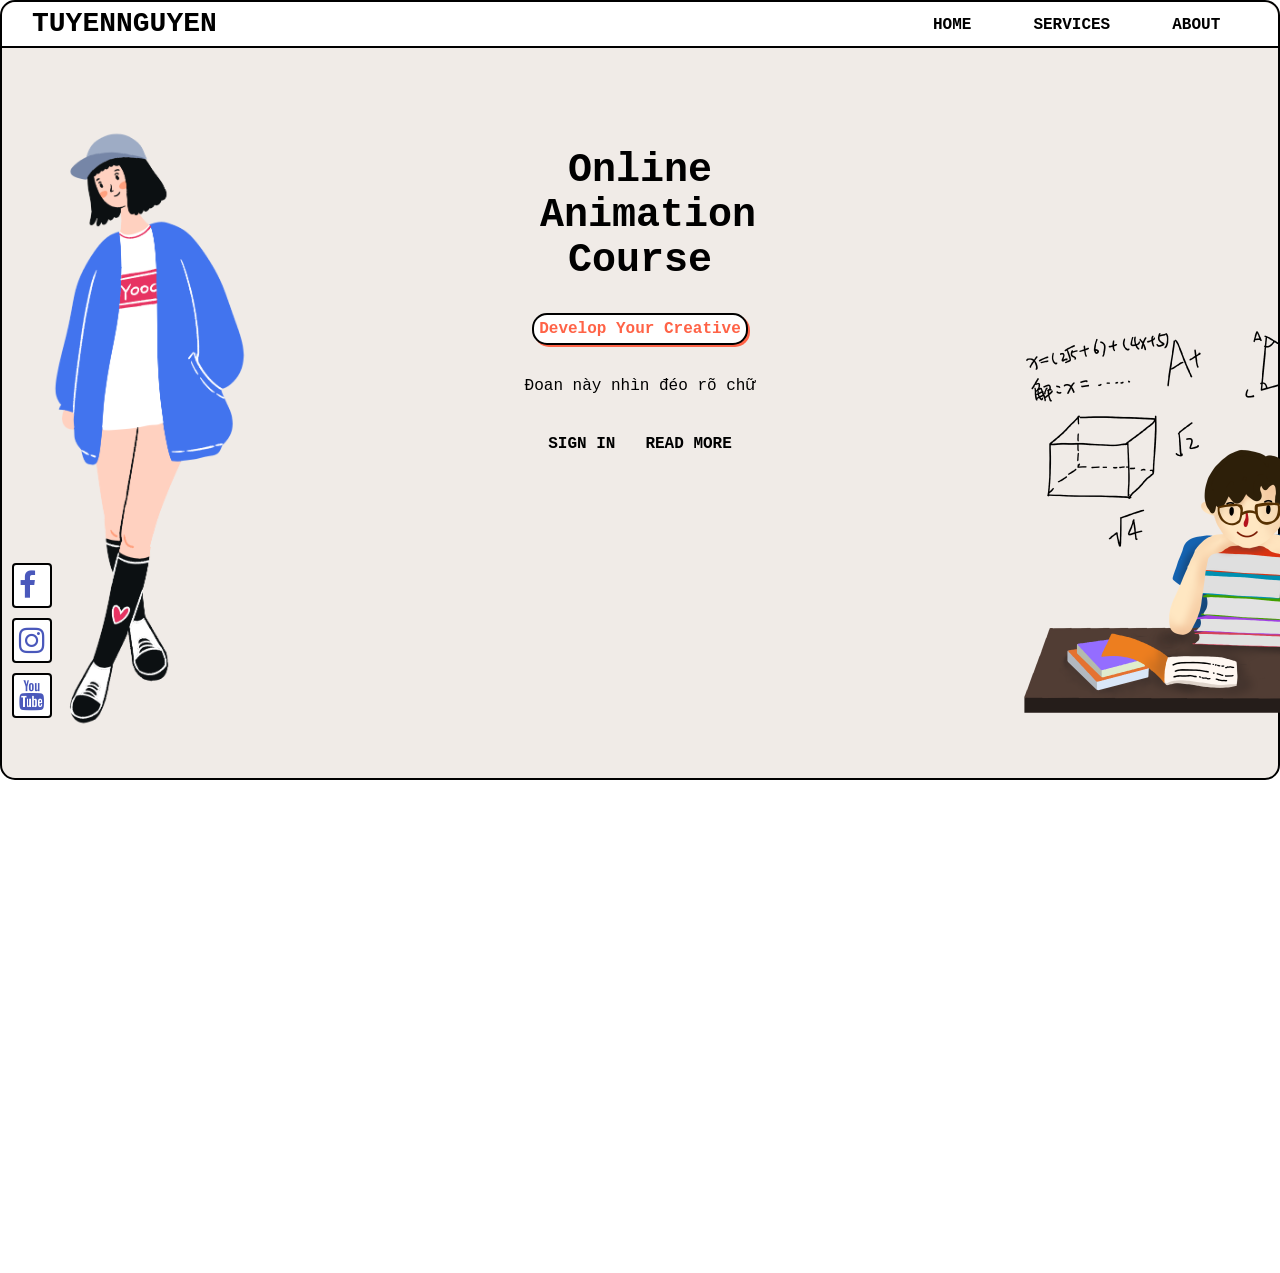
<file: index.html>
<!DOCTYPE html>
<html lang="en">
<head>
    <meta charset="UTF-8">
    <meta http-equiv="X-UA-Compatible" content="IE=edge">
    <meta name="viewport" content="width=device-width, initial-scale=1.0">
    <title>TheFirstWeb</title>
    <link rel="stylesheet" href="./assets/css/main.css">
    <link rel="stylesheet" href="https://cdnjs.cloudflare.com/ajax/libs/font-awesome/4.7.0/css/font-awesome.min.css">
</head>
<body>
    <div id="base-main">
        <div id="header">
            <ul>
                <li><a href="./index.html">Home</a></li>
                <li><a href="">Services</a></li>
                <li><a href="">About</a></li>
                <li><a href="">Contact</a></li>
                <li><a href="">Sign in</a></li>
                <h2>TuyenNguyen</h2>
            </ul>
        </div>
        <div id="main">
            <h1>Online Animation Course</h1>
            <a id="sub" href="./creat.html">Develop Your Creative</a>
            <p>Đoan này nhìn đéo rõ chữ</p>
            <ul>
                <li><a class="submain" href="">Sign In</a></li>
                <li><a class="submain" href="">Read More</a></li>
            </ul>
        </div>
        <div id="main-left">
            <ul>
              <li><a href="https://www.facebook.com/tuyennguyen2003/"><i class="fa fa-facebook"></i></a></li>
              <li><a href="https://www.instagram.com/nguyen.tuyen.783._/"><i class="fa fa-instagram"></i></a></li>
              <li><a href=""><i class="fa fa-youtube"></i></a></li>
            </ul>
        </div>   
        <div id="pic1">
            <img src="./assets/img/Lovepik_com-611767520-Hand drawn cartoon vector flat simple 38 girls' day energetic gi (1).png" alt="">

        </div>
        <div id="pic2">
            <img src="./assets/img/—Pngtree—students who are studying for_4496533.png" alt="">
        </div>
    </div>

</body>
</html>
</file>
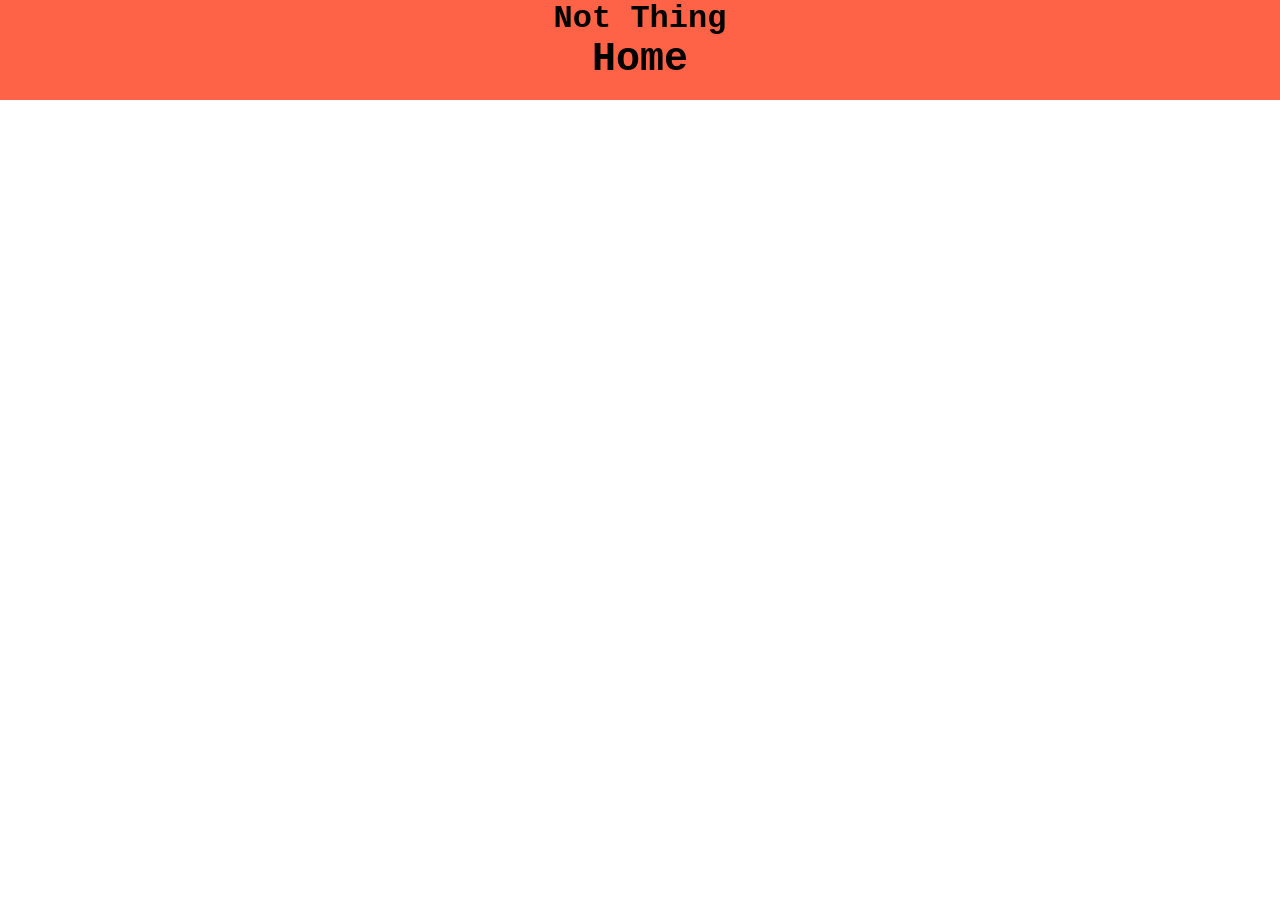
<file: creat.html>
<!DOCTYPE html>
<html lang="en">
<head>
    <meta charset="UTF-8">
    <meta http-equiv="X-UA-Compatible" content="IE=edge">
    <meta name="viewport" content="width=device-width, initial-scale=1.0">
    <title>Develop Creative</title>
    <link rel="stylesheet" href="./assets/css/Creative.css">
</head>
<body>
    <div id="main">
      <div id="header">
        <h1>Not Thing</h1>
      </div>
      <div id="button">
        <a href="./index.html">Home</a>
      </div>
    </div>
</body>
</html>
</file>
<file: assets/css/main.css>
*{
    margin: 0;
    padding: 0;
    box-sizing: border-box;
    position: relative;
    font-family: 'Courier New', Courier, monospace; 
}
#base-main{
    background-color: #f0ebe7;
    width: auto;
    height: auto;
    border-radius: 15px;
    border: 2px solid black;
}
#header{
    background-color: white;
    display: flex;
    justify-content: s;
    height: 46px;
    border-top-left-radius: 15px;
    border-top-right-radius: 15px;
    border-bottom: 2px solid black; 
    box-sizing: border-box;
    display: block;

}
#header ul{
    height: 46px;
}
#header li{
    float: left;
    list-style-type: none;
    line-height: 46px;
    padding: 0 16px;
    position: relative;
    left: 900px;
}
#header li a{
    transition: 0.5s;
    text-decoration: none;
    margin: 10px;
    text-align: center;
    font-size: 16px;
    color: black;
    box-sizing: border-box;
    padding: 5px;
    text-transform: uppercase;
    font-weight: 800;
}
#header a:hover{
    box-shadow: 2px 2px mediumblue;
    background-color: rgb(74, 88, 187);
    color: white;
    border-radius: 10px;
}
#header h2{
    width: 50px;
    height: auto;
    font-size: 28px;
    position: relative;
    left: 30px;
    top: -40px;
    font-weight: 800;
    text-transform: uppercase;
}
#main{
    position: relative;
    top: 100px;
    display: flex;
    flex-direction: column;
    align-items: center;
    height: auto;
}
#main h1{
    width: 200px;
    height: auto;
    text-align: center;
    font-size: 40px;   
    margin-bottom: 30px;
    word-wrap: break-word 3;
    
}
#main ul li{
    margin-top: 40px;
    list-style-type: none;
    box-sizing: border-box;
    float: left;
}
#main ul li a{
    transition: 0.5s;
    padding: 5px;
    margin: 10px;
    text-decoration: none;
    text-transform: uppercase;
    font-weight: 800;
    color: black;
    
}
#main ul li a:hover{
    background-color: tomato;
    border-radius: 10px;
    color: white;
    
}
#sub{
    box-shadow: 2px 2px;
    transition: 0.5s;
    color: tomato;
    margin-bottom: 30px;
    width: auto;
    height: auto;
    padding: 5px;
    background-color: white;
    border-radius: 15px;
    border: 2px solid black;
    text-decoration: none;
    font-weight: 800;

}
#sub:hover{
    box-shadow: none;
    background-color: black;
}
#main-left{
    display: flex;
    justify-items: center;
    height: max-content 300px;
    
}
#main-left img{
    width: 200px;
}
#main-left ul li{
    background-color: white;
    border-radius: 4px;
    padding: 5px;
    border: 2px solid black;
    margin: 10px;
}
#main-left{
    position: relative;
    top: 200px;
}
#main-left ul li i{
    font-size: 30px;
    color: rgb(74, 88, 187);
}
#pic1{
    height: 240px;
    width: 0;
    
}
#pic1 img{
    height: 600px;
    position: relative;
    left: 50px;
    bottom: 400px;
    
}
#pic2{
    height: 10px;
    width: 0;
}
#pic2 img{
    height: 500px;
    position: relative;
    left: 1000px;
    bottom: 480px;
}
</file>
<file: assets/css/Creative.css>
*{
    margin: 0;
    padding: 0;
    box-sizing: border-box;
    position: relative;
    font-family: 'Courier New', Courier, monospace; 
}
#main{
    background-color: tomato;
    height: 100px;
}
#header{
    display: flex;
    justify-content: center;
    flex-direction: column;
}
#header h1{
    display: flex;
    justify-content:center;
}
#button{
    display: flex;
    justify-content: center;
}
#button a{
    transition: 0.5s;
    width: 100px;
    color:black;
    text-decoration: none;
    font-size: 40px;
    display: flex;
    justify-content: center;
    font-weight: 900;
}
#button a:hover{
    border-radius: 12px;
    background-color: black;
    border: 2px solid;
    color: white;
}
</file>
